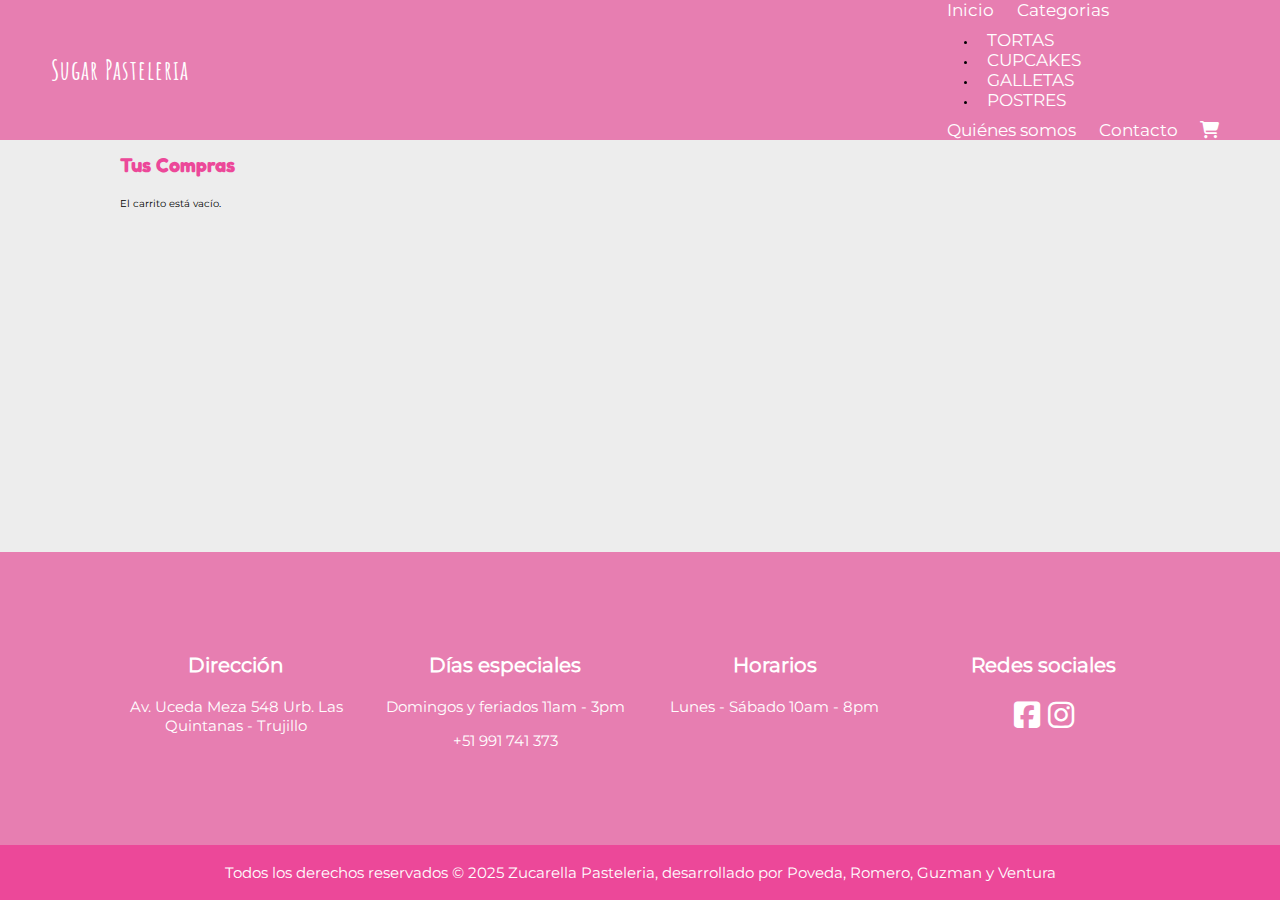
<file: carrito.html>
<!DOCTYPE html>
<html lang="en">
<head>
    <meta charset="UTF-8">
    <meta name="viewport" content="width=device-width, initial-scale=1.0">
	<link rel="icon" href="img/icono.jpeg">
    <link rel="stylesheet" href="css/styles.css">
    <link rel="stylesheet" href="css/fonts.css">
    <link rel="stylesheet" href="css/carrito.css">
    <link rel="stylesheet" href="https://cdnjs.cloudflare.com/ajax/libs/font-awesome/6.7.2/css/all.min.css"
		integrity="sha512-Evv84Mr4kqVGRNSgIGL/F/aIDqQb7xQ2vcrdIwxfjThSH8CSR7PBEakCr51Ck+w+/U6swU2Im1vVX0SVk9ABhg=="
		crossorigin="anonymous" referrerpolicy="no-referrer" />
    <title>Carrito de Compras</title>
</head>
<body>
    <header class="encabezado">
        <div class="contenedor-navegacion">
			<div class="contenido-navegacion contenedor">
				<div class="logo">
					<h2>Sugar Pasteleria</h2>
				</div>
				<button class="menu-toggle" aria-label="Abrir menú">
					<i class="fa-solid fa-bars"></i>
				</button>
				<nav class="navegacion">
					<a href="index.html">Inicio</a>
					<a href="#" class="submenu-toggle">Categorias</a>
					<ul class="submenu">
						<li><a href="tortaClasica.html">TORTAS</a></li>
						<li><a href="cupquets.html">CUPCAKES</a></li>
						<li><a href="galletas.html">GALLETAS</a></li>
						<li><a href="postres.html">POSTRES</a></li>
					</ul>
					<a href="somos.html">Quiénes somos</a>
                    <a href="contacto.html">Contacto</a>
					<a href="carrito.html"><i class="fa-solid fa-cart-shopping"></i></a>
				</nav>
			</div>
		</div>
    </header>
    <section class="carrito">
        <h1>Tus Compras</h1>
        <div class="carrito-contenido">
        </div>
    </section>
	
	<section>
		<div class="pie-pagina">
			<div class="contenedor-piepagina contenedor">
				<div class="info">
					<h3>Dirección</h3>
					<p>Av. Uceda Meza 548 Urb. Las Quintanas - Trujillo</p>
				</div>
				<div class="info">
					<h3>Días especiales</h3>
					<p>Domingos y feriados 11am - 3pm</p>
					<p>+51 991 741 373</p>
				</div>
				<div class="info">
					<h3>Horarios</h3>
					<p>Lunes - Sábado 10am - 8pm</p>
				</div>
				<div class="info">
					<h3>Redes sociales</h3>
					<div class="rede-sociales redes-pie">
						<a href="https://www.facebook.com/sugarencasa/" target="_blank">
							<i class="fa-brands fa-square-facebook"></i>
						</a>
						<a href="https://www.instagram.com/sugarencasa?igsh=eDI4NGFub3cxZ3o3" target="_blank">
							<i class="fa-brands fa-instagram"></i>
						</a>
					</div>
				</div>
			</div>
		</div>
		<footer class="footer">
			<p>Todos los derechos reservados &copy; 2025 Zucarella Pasteleria, desarrollado por Poveda, Romero, Guzman y
				Ventura</p>
		</footer>
	</section>
	<script src="js/app.js"></script>
</body>
</html>
</file>
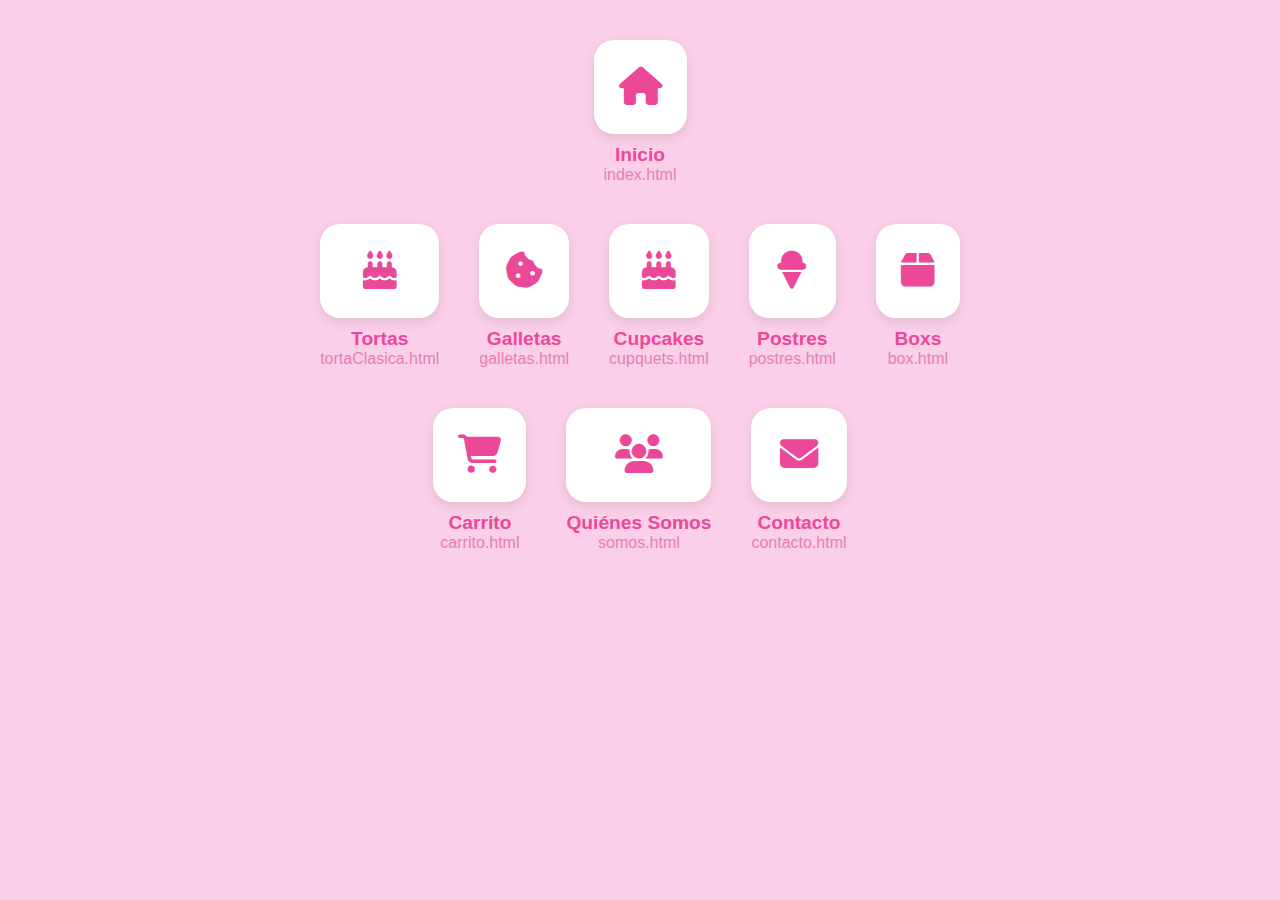
<file: mapeo.html>
<!DOCTYPE html>
<html lang="es">
<head>
  <meta charset="UTF-8">
  <title>Mapa Visual del Sitio | Sugar Pastelería</title>
  <link rel="stylesheet" href="https://cdnjs.cloudflare.com/ajax/libs/font-awesome/6.4.2/css/all.min.css">
  <style>
    body {
      background: #fbcfe8;
      font-family: 'Montserrat', sans-serif;
      margin: 0;
      padding: 40px 0;
    }

    .mapa-visual {
      display: flex;
      flex-direction: column;
      align-items: center;
      gap: 40px;
      width: 100%;
    }

    .fila {
      display: flex;
      gap: 40px;
      flex-wrap: wrap;
      justify-content: center;
    }

    .nodo {
      display: flex;
      flex-direction: column;
      align-items: center;
      text-align: center;
      max-width: 200px;
      transition: transform 0.2s ease;
    }

    .nodo a {
      text-decoration: none;
      color: inherit;
    }

    .icono-nodo {
      background: #fff;
      color: #ec4899;
      border-radius: 20px;
      padding: 25px;
      font-size: 2.4rem;
      box-shadow: 0 4px 12px rgba(0, 0, 0, 0.1);
      margin-bottom: 10px;
    }

    .icono-nodo:hover {
      transform: scale(1.1);
    }

    .titulo-nodo {
      font-family: 'Fredoka', sans-serif;
      font-size: 1.2rem;
      color: #ec4899;
      font-weight: bold;
    }

    .subtitulo-nodo {
      font-size: 1rem;
      color: #e77eb1;
    }

    /* Responsive */
    @media (max-width: 768px) {
  .nodo {
    width: 90vw;
    max-width: none;
  }

  .icono-nodo {
    font-size: 4rem;
    padding: 45px;
    border-radius: 28px;
  }

  .titulo-nodo {
    font-size: 2rem;
  }

  .subtitulo-nodo {
    font-size: 1.4rem;
  }

  .fila {
    flex-wrap: wrap;
    gap: 24px;
  }
}

  </style>
</head>
<body>
  <div class="mapa-visual">
    <!-- Inicio -->
    <div class="fila">
      <div class="nodo">
        <a href="index.html">
          <div class="icono-nodo"><i class="fa-solid fa-house"></i></div>
          <div class="titulo-nodo">Inicio</div>
          <div class="subtitulo-nodo">index.html</div>
        </a>
      </div>
    </div>

    <!-- Categorías -->
    <div class="fila">
      <div class="nodo">
        <a href="tortaClasica.html">
          <div class="icono-nodo"><i class="fa-solid fa-cake-candles"></i></div>
          <div class="titulo-nodo">Tortas</div>
          <div class="subtitulo-nodo">tortaClasica.html</div>
        </a>
      </div>
      <div class="nodo">
        <a href="galletas.html">
          <div class="icono-nodo"><i class="fa-solid fa-cookie-bite"></i></div>
          <div class="titulo-nodo">Galletas</div>
          <div class="subtitulo-nodo">galletas.html</div>
        </a>
      </div>
      <div class="nodo">
        <a href="cupquets.html">
          <div class="icono-nodo"><i class="fa-solid fa-birthday-cake"></i></div>
          <div class="titulo-nodo">Cupcakes</div>
          <div class="subtitulo-nodo">cupquets.html</div>
        </a>
      </div>
      <div class="nodo">
        <a href="postres.html">
          <div class="icono-nodo"><i class="fa-solid fa-ice-cream"></i></div>
          <div class="titulo-nodo">Postres</div>
          <div class="subtitulo-nodo">postres.html</div>
        </a>
      </div>
      <div class="nodo">
        <a href="box.html">
          <div class="icono-nodo"><i class="fa-solid fa-box"></i></div>
          <div class="titulo-nodo">Boxs</div>
          <div class="subtitulo-nodo">box.html</div>
        </a>
      </div>
    </div>

    <!-- Otras secciones -->
    <div class="fila">
      <div class="nodo">
        <a href="carrito.html">
          <div class="icono-nodo"><i class="fa-solid fa-cart-shopping"></i></div>
          <div class="titulo-nodo">Carrito</div>
          <div class="subtitulo-nodo">carrito.html</div>
        </a>
      </div>
      <div class="nodo">
        <a href="somos.html">
          <div class="icono-nodo"><i class="fa-solid fa-users"></i></div>
          <div class="titulo-nodo">Quiénes Somos</div>
          <div class="subtitulo-nodo">somos.html</div>
        </a>
      </div>
      <div class="nodo">
        <a href="contacto.html">
          <div class="icono-nodo"><i class="fa-solid fa-envelope"></i></div>
          <div class="titulo-nodo">Contacto</div>
          <div class="subtitulo-nodo">contacto.html</div>
        </a>
      </div>
    </div>
  </div>
</body>
</html>
</file>
<file: css/styles.css>
:root {
    --rosado-fuerte: #EC4899;
    --rosado-semifuerte: #EB62A6;
    --rosado: #E77EB1;
    --rosado-suave: #F5BED9;
    --gris-claro: #EDEDED;
    --blanco: #FFFFFF;
    --negro: #000000;
    --titulos: 'Fredoka', impact;
    --parrafos: 'Montserrat', sans-serif;
}

/*Esto sirve para que las cajas de texto no se modifiquen al agregarles padding, sino mantengan su tamaño*/
*, *::before, *::after {
    box-sizing: border-box;
}
html {
    box-sizing: border-box;
    font-size: 62.5%;
    overflow-x: hidden;
}
body {
    background: var(--gris-claro);
    margin: 0;
    padding: 0;
    color: var(--negro);
}
.heading-1 {
    text-align: center;
    font-weight: 500;
    font-size: 3rem;
}
h1,h2 {
    font-family: var(--titulos);
}
h3,p,a {
    font-family: var(--parrafos);
}
img {
    max-width: 100%;
    height: auto;
    display: block;
}
.btn {
    text-decoration: none;
    color: var(--blanco);
    font-size: 20px;
    text-transform: capitalize;
    padding: 10px 40px;
    border-radius: 5px;
    transition: all .3s ease-in-out;
    border: none;
    cursor: pointer;
}
.btn-rosado {
    background-color: var(--rosado);
    display: inline-block;
    margin-top: 20px;
    font-family: var(--parrafos)
}
.btn-rosado:hover {
    background-color: var(--rosado-fuerte);
}

/*NAVEGACION*/
.contenedor {
    max-width: 1200px;
    margin: 0 auto;
    width: 95%;
}
.contenedor-navegacion {
    background-color: var(--rosado);
    width: 100%;
    height: 100%;
    padding: 0 2rem;
    box-sizing: border-box;
}
.contenido-navegacion {
    display: flex;
    align-items: center;
    justify-content: space-between;
}
.logo h2 {
    letter-spacing: 1px;
    font-size: 27px;
    color: var(--blanco);
    font-family: 'AmaricSC';
}
.navegacion a {
    text-decoration: none;
    font-size: 17px;
    padding: 10px;
    color: var(--blanco);
    transition: color .3s ease-in-out;
}
.navegacion a:hover {
    color: var(--rosado-suave);
}
/* Botón hamburguesa oculto por defecto */
.menu-toggle {
    display: none;
    background: none;
    border: none;
    font-size: 2.5rem;
    color: var(--blanco);
    cursor: pointer;
}
/*CARRUSEL*/
.carrusel {
    width: 100vw;
    height: 100vh;
    position: relative;
    overflow: hidden;
}
.carrusel ul {
    display: flex;
    padding: 0;
    width: 400%;
    animation: slide 20s infinite alternate ease-in-out;
    margin: 0;
    padding: 0;
}
.carrusel li {
    width: 100%;
    list-style: none;
    position: relative;
}
.txt {
    position: absolute;
    top: 50%;
    right: 0;
    transform: translateY(-50%);
    width: 50%;
    padding: 0 8rem;
    border-radius: 8rem;
    box-sizing: border-box;
    text-align: right;
}
.txt h2 {
    font-size: 45px;
    margin-bottom: 35px;
    letter-spacing: 1px;
    color: var(--rosado-fuerte);
    text-shadow: 3px 3px 4px #00000033;
}
.carrusel img {
    width: 100%;
    object-fit: cover;
}
.carrusel p {
    color: var(--negro);
    font-size: 20px;
}

@keyframes slide {
    0% {
        margin-left: 0;
    }
    20% {
        margin-left: 0;
    }
    25% {
        margin-left: -100%;
    }
    45% {
        margin-left: -100%;
    }
    50% {
        margin-left: -200%;
    }
    70% {
        margin-left: -200%;
    }
    75% {
        margin-left: -300%;
    }
    100% {
        margin-left: -300%;
    }
}

/*BIENVENIDA*/
.contenedor-nosotros {
    display: flex;
    justify-content: space-between;
    padding-top: 3rem;
}
.texto-nosotros, .imagenes-nosotros {
    flex: 0 0 calc(50% - 1rem);
}
.texto-nosotros .bienvenido {
    font-size: 30px;
}
.texto-nosotros h1 {
    font-size: 50px;
    color: var(--rosado);
    text-align: center;
    text-shadow: 2px 2px 4px #00000033;
}
.texto-nosotros p {
    font-size: 1.7rem;
    text-align: justify;
    color: var(--negro);
}
.imagenes-nosotros {
    display: flex;
    justify-content: space-between;
}
.imagenes-nosotros img {
    border-radius: 0.5rem;
}
.imagen1,.imagenes2 {
    flex: 0 0 calc(50% - 1rem);
}
.imagenes2 img {
    margin-bottom: 1rem;
}
/*Mejores Productos*/
.top-products {
    display: flex;
    flex-direction: column;
    gap: 2rem;
    margin-bottom: 3rem;
}
.container-options {
    display: flex;
    justify-content: center;
    gap: 2rem;
    margin-bottom: 1rem;
}
.container-options span {
    color: #777;
    background-color: var(--blanco);
    padding: 0.7rem 3rem;
    font-size: 1.4rem;
    text-transform: capitalize;
    border-radius: 2rem;
    cursor: pointer;
    transition: background-color 0.3s ease, color 0.3s ease;
}
.container-options span:hover {
    background-color: var(--rosado);
    color: var(--blanco);
}
.container-options span.active {
    background-color: var(--rosado);
    color: var(--blanco);
}

/* Products */
.container-products {
    display: grid;
    grid-template-columns: repeat(auto-fit, minmax(20rem, 1fr));
    gap: 3rem;
}
.card-product {
    background-color: var(--blanco);
    padding: 2rem 3rem;
    border-radius: 0.5rem;
    cursor: pointer;
    box-shadow: 0 0 2px #0000001a;
}
.container-img {
    position: relative;
}
.container-img img {
    width: 100%;
}
.container-img .discount {
    position: absolute;
    left: 0;
    background-color: var(--rosado);
    color: var(--blanco);
    padding: 2px 1.2rem;
    border-radius: 1rem;
    font-size: 1.2rem;
}
.card-product:hover .discount {
    background-color: var(--negro);
}
.button-group {
    display: flex;
    flex-direction: column;
    gap: 1rem;

    position: absolute;
    top: 0;
    right: -3rem;
    z-index: -1;
    transition: all 0.4s ease;
}
.button-group span {
    border: 1px solid var(--rosado);
    padding: 0.8rem;
    display: flex;
    align-items: center;
    justify-content: center;
    border-radius: 50%;
    cursor: pointer;
    transition: all 0.4s ease;
}
.button-group span:hover {
    background-color: var(--rosado);
}
.button-group span i {
    font-size: 1.5rem;
    color: var(--rosado);
}
.button-group span:hover i {
    color: var(--blanco);
}
.card-product:hover .button-group {
    z-index: 0;
    right: -1rem;
}
.content-card-product {
    display: grid;
    justify-items: center;
    grid-template-columns: 1fr 1fr;
    grid-template-rows: repeat(4, min-content);
    row-gap: 1rem;
}
.stars {
    grid-row: 1/2;
    grid-column: 1/-1;
}
.stars i {
    font-size: 1.3rem;
    color: var(--rosado);
}
.content-card-product h3 {
    grid-row: 2/3;
    grid-column: 1/-1;
    font-weight: 400;
    font-size: 1.6rem;
    margin-bottom: 1rem;
    cursor: pointer;
}
.content-card-product h3:hover {
    color: var(--rosado);
}
.add-cart {
    justify-self: start;
    border: 2px solid var(--rosado);
    padding: 1rem;
    border-radius: 50%;
    cursor: pointer;
    transition: all 0.4s ease;
    display: flex;
    align-items: center;
    justify-content: center;
}
.add-cart:hover {
    background-color: var(--rosado);
}
.add-cart i {
    font-size: 1.5rem;
    color: var(--rosado);
}
.add-cart:hover i {
    color: var(--blanco);
}
.content-card-product .price {
    justify-self: end;
    align-self: center;
    font-size: 1.7rem;
    font-weight: 600;
}
.content-card-product .price span {
    font-size: 1.5rem;
    font-weight: 400;
    text-decoration: line-through;
    color: #777;
    margin-left: 0.5rem;
}

.formulario{
    padding-top: 4rem;
}
/*Formulario*/
.formulario-registro{
    display: flex;
}
.informacion-registro{
    display: flex;
    flex-direction: column;
    justify-content: center;
    align-items: center;
    padding: 4rem;
    text-align: center;
}
.informacion-registro, .formulario{
    flex: 0 0 calc(50% - 1rem);
}
.informacion-registro{
    background-color: var(--rosado-fuerte);
    height: 80rem;
}
.informacion-registro h3, .informacion-registro p{
    color: var(--blanco);
}
.informacion-registro h3{
    font-size: 3.9rem;
    font-family: var(--titulos);
    font-weight: 600;
}
.informacion-registro p{
    font-size: 1.9rem;
}
.informacion-registro i{
    margin-right: 1rem;
}
.formulario{
    padding: 5rem;
}
.input-formulario label{
    font-family: var(--parrafos);
    display: block;
    font-size: 2rem;
    margin-bottom: 1.5rem;
    padding-top: 1rem;
}
.input-formulario input, .input-formulario textarea{
    width: 100%;
}
.input-formulario input, .input-formulario textarea{
    padding: 1rem;
    border: 1px solid var(--rosado);
    border-radius: 5px;
    outline: none;
    font-family: var(--parrafos);
}
.input-formulario textarea{
    height: 20rem;
    resize: none;
}
.comunidad h2{
    padding: 2rem;
}
/*Pie de página*/
.pie-pagina {
    margin-top: 50px;
    background-color: var(--rosado);
    padding: 80px;
}
.contenedor-piepagina {
    display: flex;
    justify-content: space-between;
}
.info {
    flex: 0 0 calc(25% - 10px);
}
.info h3,.info p {
    text-align: center;
    color: var(--blanco);
}
.info p {
    font-size: 15px;
}
.info h3 {
    font-size: 20.2px;
    font-weight: 600;
}
.redes-pie {
    text-align: center;
    font-size: 30px;
}
.redes-pie a, .redes-pie p {
    text-decoration: none;
    color: inherit;
    color: var(--blanco);
}
.footer {
    text-align: center;
    background-color: var(--rosado-fuerte);
    padding: 3px;
    font-size: 15px;
    color: var(--blanco);
}

@media (max-width: 768px) {
    html {
        font-size: 55%;
    }
    .contenedor {
        width: 99%;
        padding-left: 1.5rem;
        padding-right: 1.5rem;
    }
    /* Navegación */
    .contenido-navegacion {
        position: relative;
        align-items: center;
    }
    .menu-toggle {
        display: block;
        position: absolute;
        right: 2rem;
        top: 50%;
        transform: translateY(-50%);
        z-index: 10;
    }
    .navegacion {
        display: none;
        flex-direction: column;
        background: var(--rosado);
        position: absolute;
        top: 100%;
        right: 0;
        width: 60vw;
        min-width: 180px;
        box-shadow: 0 2px 8px #0002;
        border-radius: 0 0 0 1rem;
        padding: 1.5rem 2rem;
        gap: 1.5rem;
        z-index: 15;
    }
    .navegacion.active {
        display: flex;
    }
    .contenido-navegacion {
        position: relative;
    }
    .navegacion a {
        font-size: 15px;
        padding: 8px 5px;
    }
    
    /* Carrusel */
    .carrusel {
        height: auto;
        min-height: unset;
        aspect-ratio: unset;
    }
    .carrusel img {
        height: auto;
        max-height: 40vh; /*limita el alto de la imagen en móvil*/
        object-fit: cover;
    }
    .carrusel ul {
        height: auto;
    }
    .carrusel li {
        height: auto;
    }
    .txt {
        padding: 0 2rem;
        position: absolute;
        top: 50%;
        left: 75%;
        transform: translate(-50%, -40%);
        text-align: right;
        width: 50%;
    }
    .txt h2 {
        font-size: 1.7rem;
    }
    .carrusel .txt p {
        display: none;
    }

    /* Sección Nosotros */
    .contenedor-nosotros {
        flex-direction: column;
        gap: 30px;
    }
    .texto-nosotros h1 {
        font-size: 3rem;
    }
    .texto-nosotros .bienvenido {
        font-size: 2rem;
    }
    .imagenes-nosotros {
        display: flex;
        flex-direction: column;
        gap: 20px; /*Espacio uniforme entre imágenes */
        align-items: center; /* Centra las imágenes si hay margen lateral */
    }
    .imagenes-nosotros img {
        width: 100%;
        max-width: 350px; /* Opcional: limita el ancho máximo */
        border-radius: 0.5rem;
        display: block;
    }
    .informacion-registro{
        display: flex;
        padding: 4rem;
    }

    /* Productos */
    .container-products {
        display: grid;
        grid-template-columns: 1fr !important;
        /* Una columna */
        gap: 2rem;
    }
    /* Pie de página */
    .contenedor-piepagina {
        flex-direction: column;
        align-items: center;
        gap: 30px;
    }
    .info {
        flex: 1 1 100%;
        text-align: center;
    }
    /* Botones */
    .btn {
        font-size: 18px;
        padding: 8px 25px;
    }
}
</file>
<file: css/fonts.css>
@font-face {
    font-family: "Fredoka";
    src: url("../fuente/Fredoka/Fredoka-Regular.ttf") format("truetype");
    font-weight: 400;

}

@font-face {
    font-family: "Fredoka";
    src: url("../fuente/Fredoka/Fredoka-Bold.ttf")format("truetype");;
    font-weight: 900;
}

@font-face {
    font-family: "Fredoka";
    src: url("../fuente/Fredoka/Fredoka-SemiBold.ttf")format("truetype");;
    font-weight: 600;
}

@font-face {
    font-family: "AmaricSC";
    src: url("../fuente/AmaticSC/AmaticSC-Bold.ttf")format("truetype");;
    font-weight: 900;
}

@font-face {
    font-family: "Montserrat";
    src: url("../fuente/Montserrat/Montserrat-Regular.ttf")format("truetype");;
    font-weight: 400;
}
</file>
<file: css/carrito.css>
:root {
    --rosado-fuerte: #EC4899;
    --rosado-semifuerte: #EB62A6;
    --rosado: #E77EB1;
    --rosado-suave: #F5BED9;
    --gris-claro: #EDEDED;
    --blanco: #FFFFFF;
    --negro: #000000;
    --titulos: 'Fredoka', impact;
    --parrafos: 'Montserrat', sans-serif;
}
body {
    min-height: 100vh;
    display: flex;
    flex-direction: column;
}
.carrito {
    flex: 1;
    padding-left: 120px;
    padding-right: 120px;
}
.pie-pagina, .footer {
    margin-top: auto;
}
.carrito-contenido table {
    width: 100%;
    border-collapse: separate;
    border-spacing: 0;
    margin: 20px 0;
    background: #fff;
    box-shadow: 0 2px 8px rgba(0,0,0,0.06);
    border-radius: 12px;
    font-size: 1.1rem;
    overflow: hidden;
}
.carrito-contenido th, .carrito-contenido td {
    text-align: center;
    vertical-align: middle;
    padding: 18px 8px;
}
.carrito-contenido th {
    background: #f8d3e0;
    color: var(--rosado-fuerte);
    font-size: 1.15rem;
    font-weight: bold;
    border: none;
}
.carrito-contenido td {
    color: #3d2b1f;
    font-size: 1.15rem;
    border: none;
}
.carrito-contenido td:first-child {
    display: flex;
    align-items: center;
    gap: 16px;
    justify-content: flex-start;
    padding-left: 24px;
}
.carrito-contenido img {
    border-radius: 8px;
    width: 60px;
    height: 60px;
    object-fit: cover;
    box-shadow: 0 2px 8px rgba(0,0,0,0.08);
}
.carrito-contenido button {
    background: var(--rosado-fuerte);
    color: #fff;
    border: none;
    padding: 6px 16px;
    margin: 0 2px;
    border-radius: 4px;
    cursor: pointer;
    font-size: 1rem;
    font-weight: bold;
    transition: background 0.2s;
}
.carrito-contenido button:hover {
    background:var(--rosado-semifuerte);
}
.carrito h1 {
    text-align: left;
    color: var(--rosado-fuerte);
    font-size: 2rem;
    margin-bottom: 20px;
    font-family: var(--titulos);
    font-weight: bold;
    margin-left: 0;
}

/* RESPONSIVE PARA EL CARRITO */
@media (max-width: 900px) {
    .carrito {
        padding-left: 20px;
        padding-right: 20px;
    }
    .carrito-contenido table {
        font-size: 1rem;
    }
    .carrito-contenido th, .carrito-contenido td {
        padding: 10px 4px;
    }
}
@media (max-width: 600px) {
    .carrito-contenido td:first-child {
        flex-direction: column;
        align-items: center;
    }
    .carrito-contenido img {
        width: 50px;
        height: 50px;
    }
    .carrito h1 {
        font-size: 1.5rem;
        margin-left: 0;
    }
}
@media (max-width: 400px) {
    .carrito-contenido table {
        font-size: 0.9rem;
    }
    .carrito-contenido th, .carrito-contenido td {
        padding: 8px 2px;
    }
    .carrito h1 {
        font-size: 1.3rem;
        margin-left: 0;
    }
}
</file>
